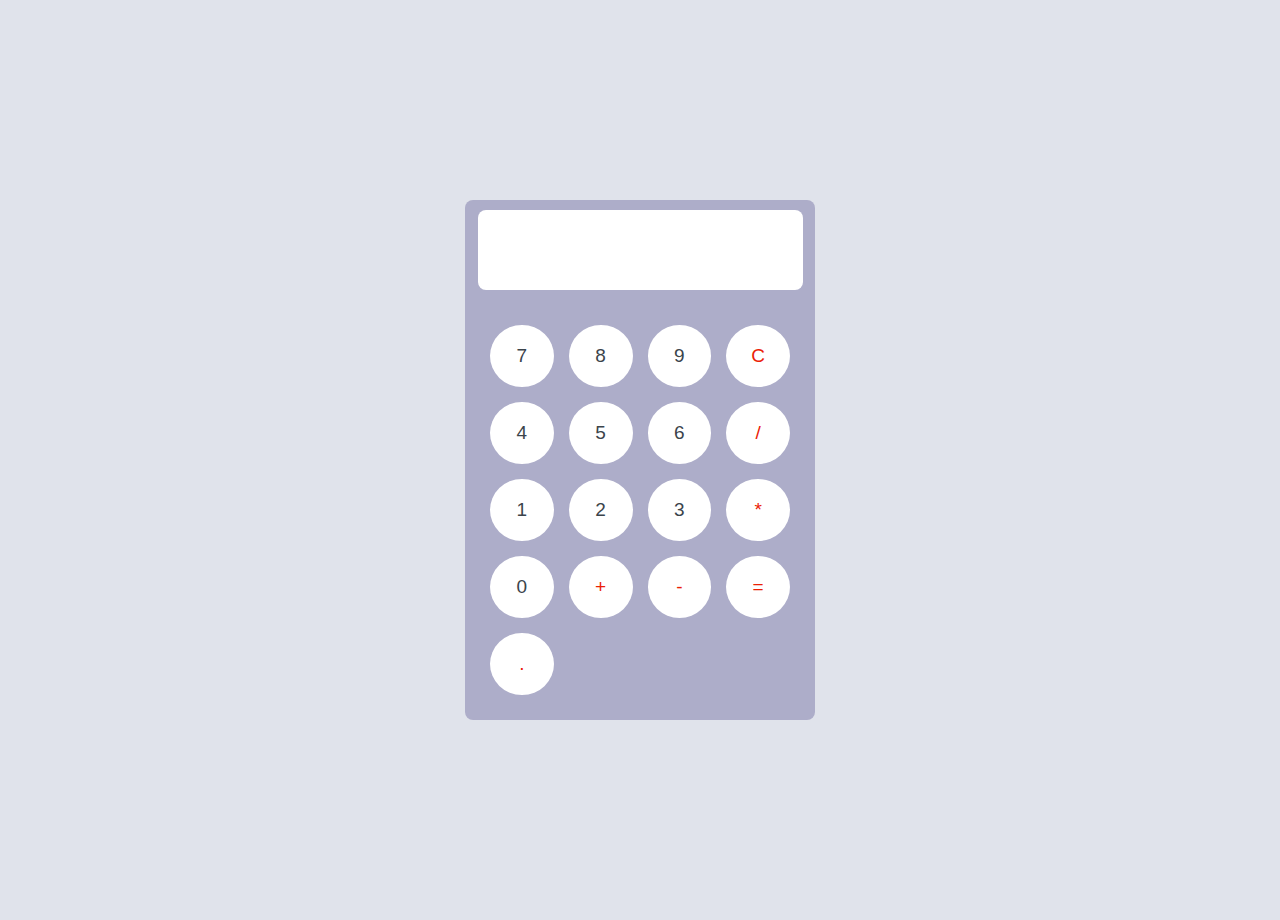
<file: calculator/index.html>
<!DOCTYPE html>
<html>
<head>
  <title>Calculator</title>
  <link rel="stylesheet" type="text/css" href="styles.css">
</head>
<body>
  <div class="calculator">
    <input type="text" id="result" readonly>
    <div class="buttons">
      <button onclick="appendToResult('7')">7</button>
      <button onclick="appendToResult('8')">8</button>
      <button onclick="appendToResult('9')">9</button>
      <button class="special" onclick="clearResult()">C</button>
      <button onclick="appendToResult('4')">4</button>
      <button onclick="appendToResult('5')">5</button>
      <button onclick="appendToResult('6')">6</button>
      <button class="special" onclick="appendToResult('/')">/</button>
      <button onclick="appendToResult('1')">1</button>
      <button onclick="appendToResult('2')">2</button>
      <button onclick="appendToResult('3')">3</button>
      <button class="special"onclick="appendToResult('*')">*</button>
      <button onclick="appendToResult('0')">0</button>
      <button class="special" onclick="appendToResult('+')">+</button>
      <button class="special"onclick="appendToResult('-')">-</button>
      <button class="special" onclick="calculateResult()">=</button>
      <button class="special" onclick="appendToResult('.')">.</button>
    </div>
  </div>

  <script src="script.js"></script>
</body>
</html>
</file>
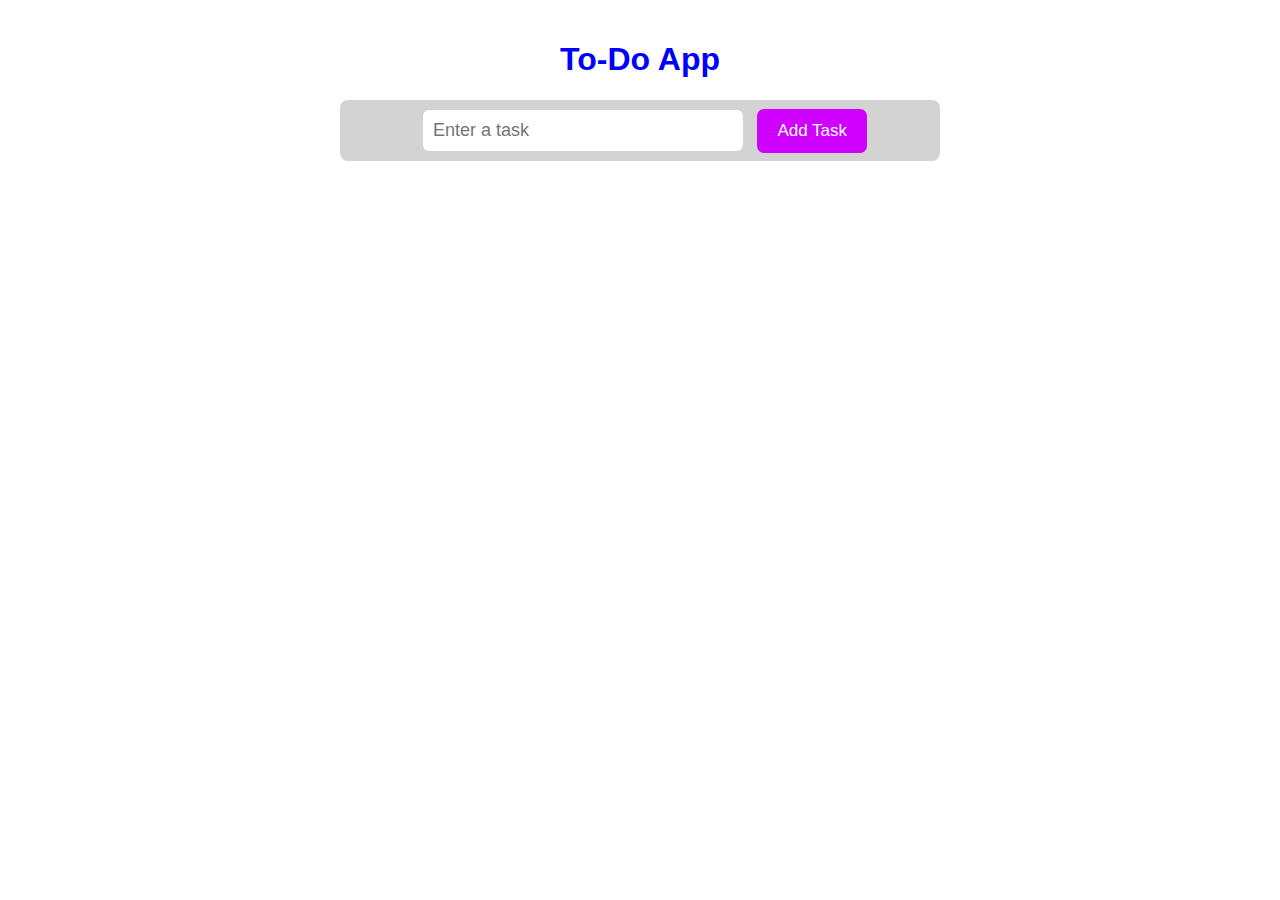
<file: todo-app/index.html>
<!DOCTYPE html>
<html>
<head>
  <title>To-Do App</title>
  <link rel="stylesheet" type="text/css" href="styles.css">
</head>
<body>
  <h1>To-Do App</h1>
  <div id="app">
    <input type="text" id="taskInput" placeholder="Enter a task">
    <button onclick="addTask()">Add Task</button>
    <ul id="taskList"></ul>
  </div>
  <script src="script.js"></script>
</body>
</html>
</file>
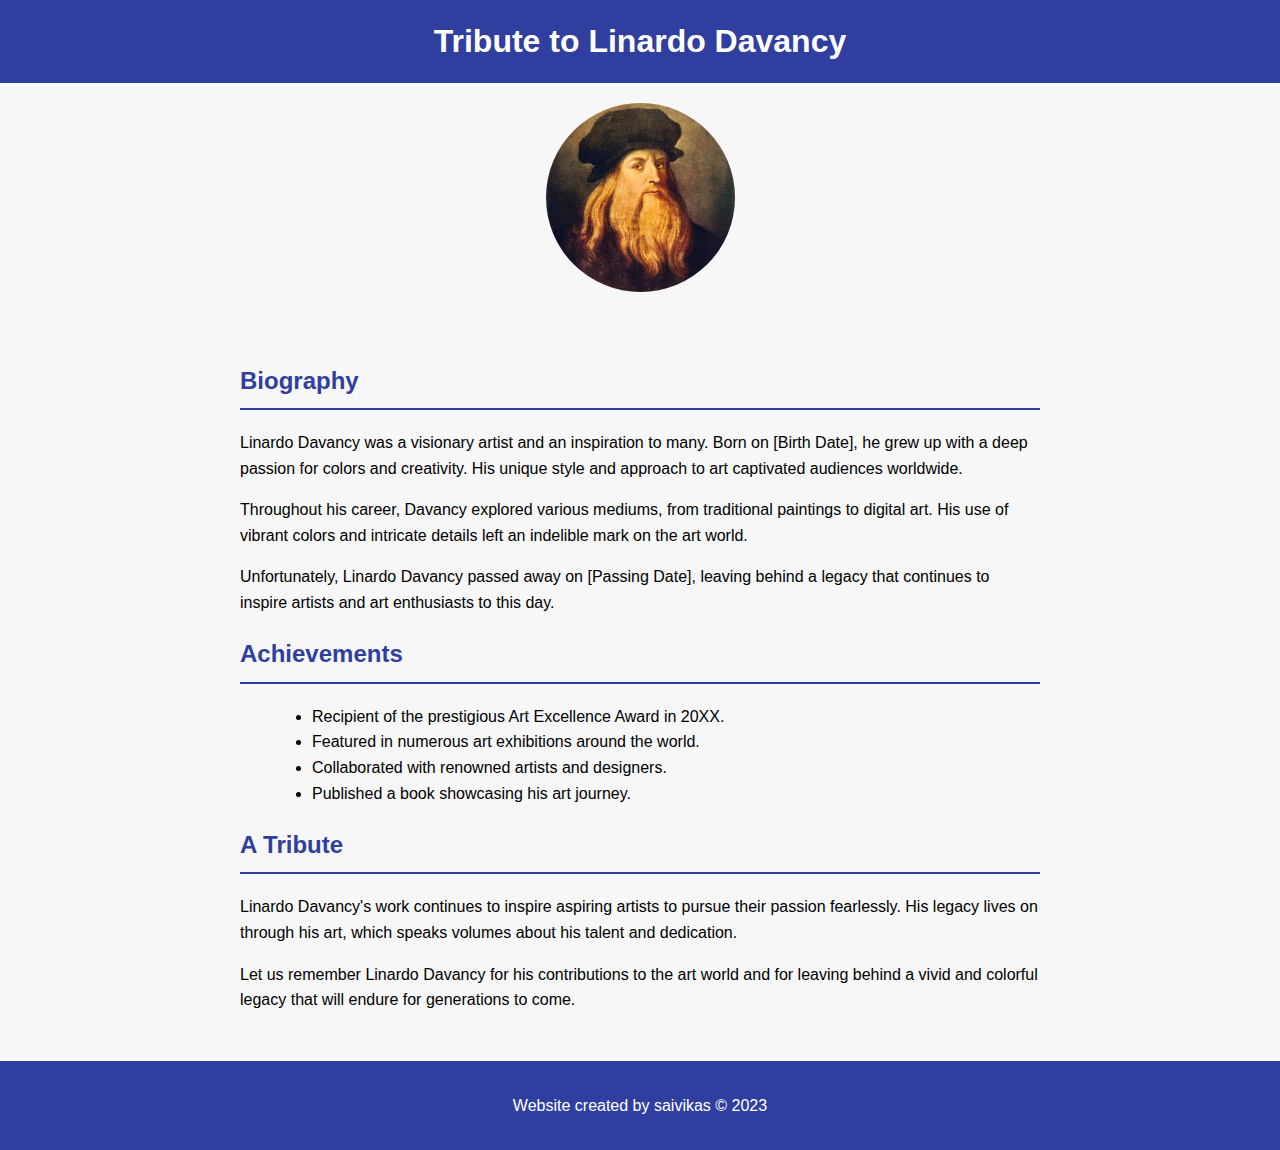
<file: tribute/index.html>
<!DOCTYPE html>
<html lang="en">
<head>
  <meta charset="UTF-8">
  <meta name="viewport" content="width=device-width, initial-scale=1.0">
  <title>Tribute to Linardo Davancy</title>
  <link rel="stylesheet" href="styles.css">
</head>
<body>
  <header>
    <h1>Tribute to Linardo Davancy</h1>
  </header>
  <div class="image">
  <img src="images/linardo-davancy" alt="linardo-davancy"> 
  </div>
  <main>
    <section id="bio">
      <h2>Biography</h2>
      <p>
        Linardo Davancy was a visionary artist and an inspiration to many. Born on [Birth Date], he grew up with a deep passion for colors and creativity. His unique style and approach to art captivated audiences worldwide.
      </p>
      <p>
        Throughout his career, Davancy explored various mediums, from traditional paintings to digital art. His use of vibrant colors and intricate details left an indelible mark on the art world.
      </p>
      <p>
        Unfortunately, Linardo Davancy passed away on [Passing Date], leaving behind a legacy that continues to inspire artists and art enthusiasts to this day.
      </p>
    </section>
    <section id="achievements">
      <h2>Achievements</h2>
      <ul>
        <li>Recipient of the prestigious Art Excellence Award in 20XX.</li>
        <li>Featured in numerous art exhibitions around the world.</li>
        <li>Collaborated with renowned artists and designers.</li>
        <li>Published a book showcasing his art journey.</li>
      </ul>
    </section>
    <section id="tribute">
      <h2>A Tribute</h2>
      <p>
        Linardo Davancy's work continues to inspire aspiring artists to pursue their passion fearlessly. His legacy lives on through his art, which speaks volumes about his talent and dedication.
      </p>
      <p>
        Let us remember Linardo Davancy for his contributions to the art world and for leaving behind a vivid and colorful legacy that will endure for generations to come.
      </p>
    </section>
  </main>
  <footer>
    <p>Website created by saivikas &copy; 2023</p>
  </footer>
</body>
</html>
</file>
<file: calculator/styles.css>
body {
    background-color: #e0e3eb;
}
.calculator {
    width: 350px;
    margin: 200px auto;
    text-align: center;
    background-color: #ADADc9;
    border-radius: 8px;
  }
  
  #result {
    height: 70px;
    width: 90%;
    text-align: right;
    font-size: 25px;
    margin: 10px;
    padding: 5px;
    border: none;
    border-radius: 8px;
    color: #000e1a;
  }
  
  .buttons {
    display: grid;
    grid-template-columns: repeat(4, 1fr);
    grid-gap: 5px;
    padding: 20px;
  }
  
  button {
    padding: 20px;
    font-size: 19px;
    border-radius: 60%;
    margin: 5px;
    border: none;
    cursor: pointer;
    color: #3B444B;
    background-color: white;
  }
  .special {
    color: #eb2005;
  }
</file>
<file: todo-app/styles.css>
body {
    font-family: Arial, sans-serif;
    margin: 0;
    padding: 20px;
    
  }
  
  h1 {
    text-align: center;
    color: blue;
  }
  
  #app {
    text-align: center;
    background-color: #D3D3D3;
    width: 600px;
    align-items: center;
    margin:auto;
    border-radius: 8px;
  }
  
  input[type="text"] {
    padding: 10px;
    width: 300px;
    font-size: 18px;
    margin: 10px;
    border: none;
    border-radius: 6px;
  }
  
  button {
    padding: 12px 20px;
    background-color: rgb(208, 0, 255);
    color: white;
    border: none;
    cursor: pointer;
    font-size: 17px;
    border-radius: 7px;
  }
  
  ul {
    list-style-type: none;
    padding: 0;
  }
  
  li {
    margin: 10px 0;
  }
  
  li span {
    display: inline-block;
    margin-right: 50px;
    font-size: 17px;
    color: #333333;
  }
  
  li button {
    margin-left: 10px;
    text-align: left;
  }
  .completed {
    text-decoration: line-through;
    color: gray;
  }
</file>
<file: tribute/styles.css>
body {
  font-family: Arial, sans-serif;
  line-height: 1.6;
  margin: 0;
  padding: 0;
  background-color: #f7f7f7;
}

header {
  background-color: #303f9f;
  color: #fff;
  text-align: center;
  padding: 1rem 0;
}

h1 {
  margin: 0;
}

main {
  max-width: 800px;
  margin: 0 auto;
  padding: 2rem;
}

h2 {
  color: #303f9f;
  border-bottom: 2px solid #303f9f;
  padding-bottom: 0.5rem;
}

p {
  margin: 1rem 0;
}

ul {
  list-style-type: disc;
  margin-left: 2rem;
}

footer {
  text-align: center;
  background-color: #303f9f;
  color: #fff;
  padding: 1rem 0;
}
img{
width: 15%;
border-radius: 50%;
align-items: center;
margin-top: 10px;
}
.image{
  text-align: center;
  margin: 10px;
}
</file>
